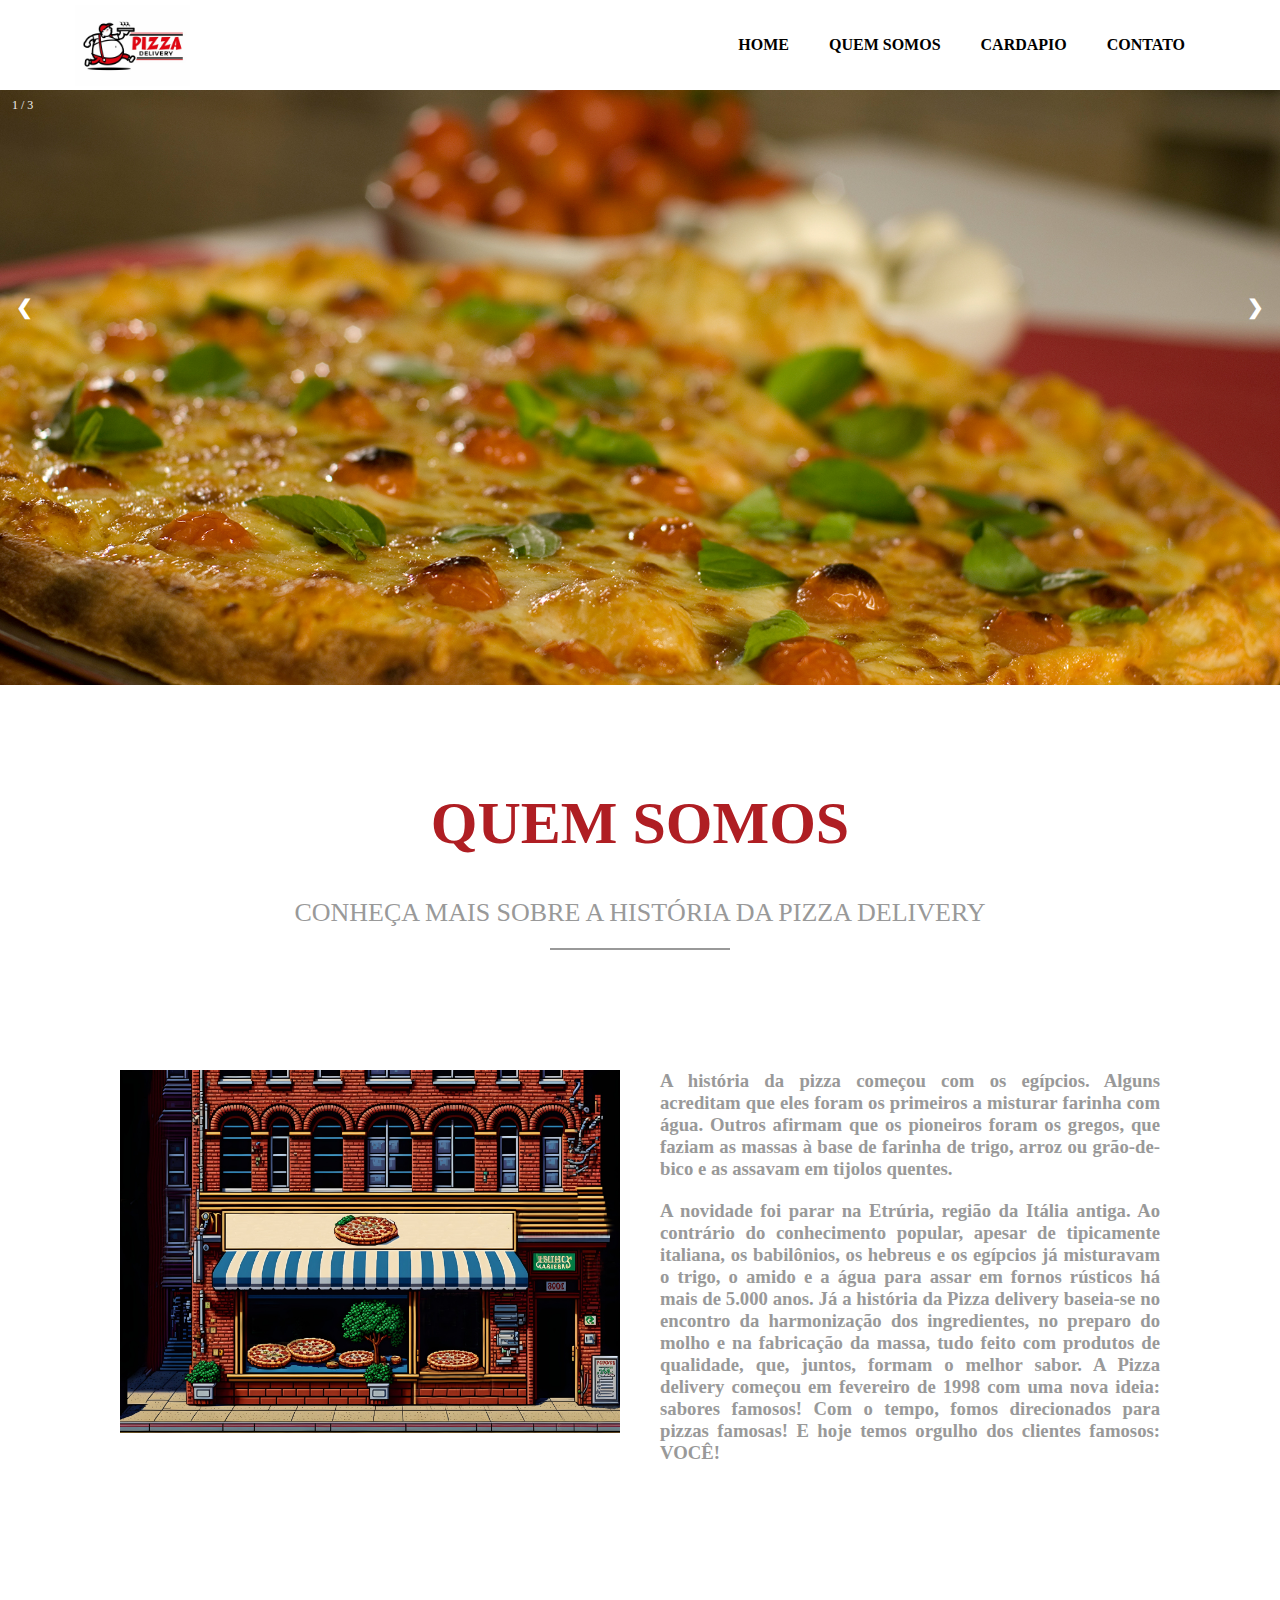
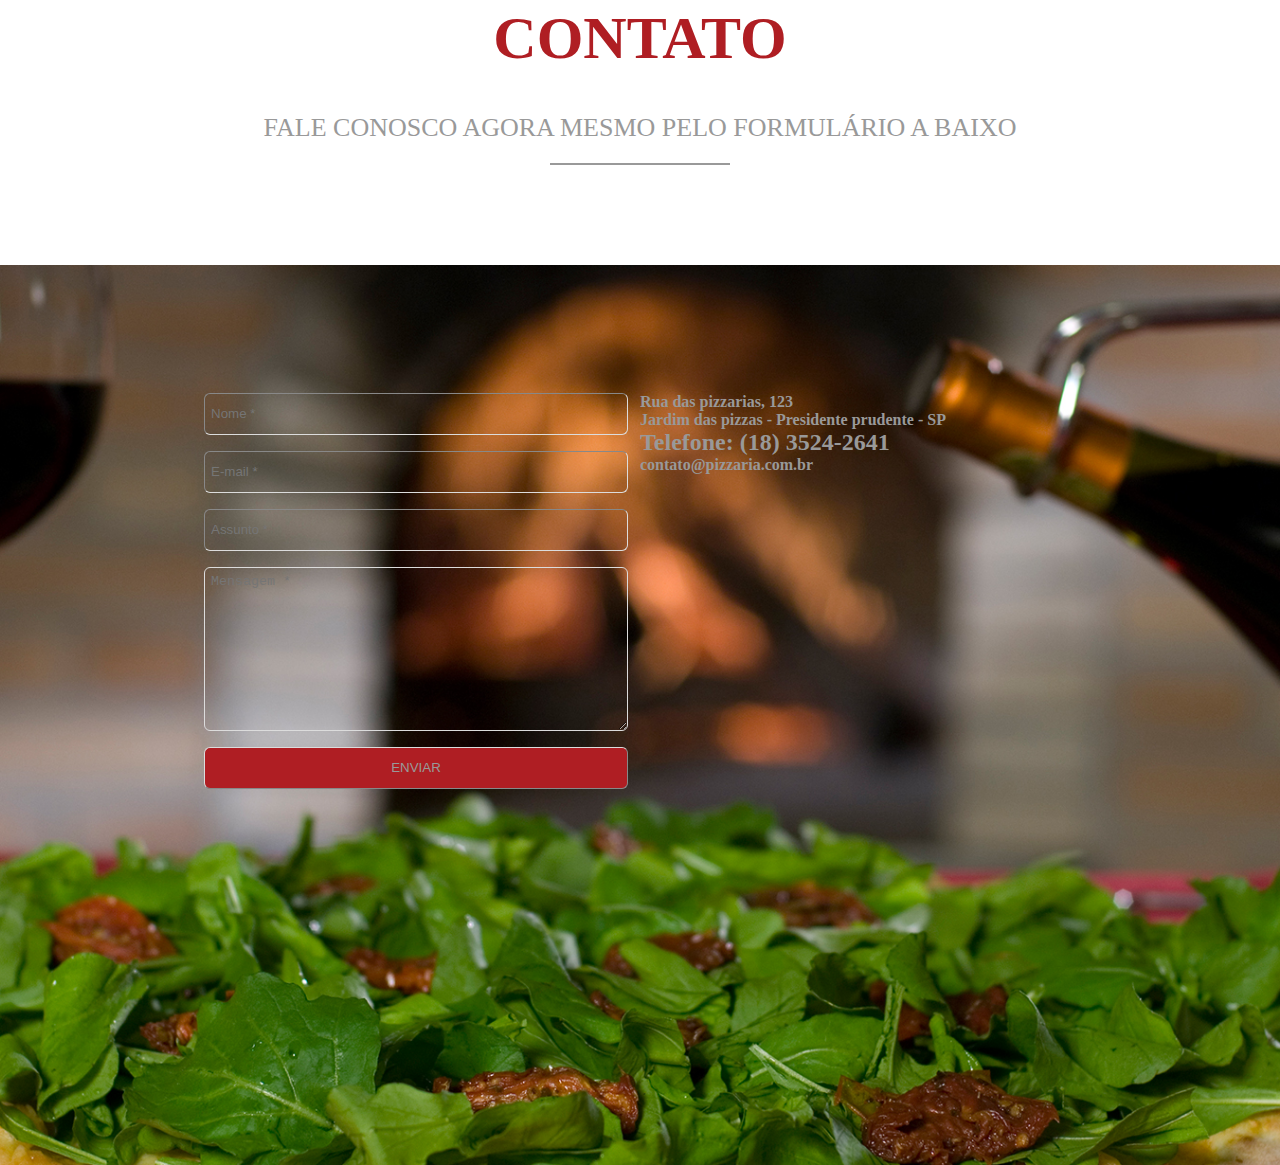
<file: pizzaria/index.html>
<!DOCTYPE html>
<html lang="en">

<head>
    <meta charset="UTF-8">
    <meta name="viewport" content="width=device-width, initial-scale=1.0">
    <meta http-equiv="X-UA-Compatible" content="ie=edge">

    <link rel="stylesheet" href="./assets/css/style.css">

    <title>Document</title>
</head>

<body>
    <header id="header">
        <div class="header">
            <div class="logo--area">
                <img src="./assets/images/logo.jpg" alt="logo marca da pizzaria" height="90%">
            </div>
            <div class="menu--area">
                <nav>
                    <ul>
                        <li><a href="#home">Home</a></li>
                        <li><a href="#quemsomos">Quem somos</a></li>
                        <li><a href="cardapio.html">Cardapio</a></li>
                        <li><a href="#contato">Contato</a></li>
                    </ul>
                </nav>
            </div>
            <!-- menu toggle -->
            <div class="menu--toggle">
                <div id="menu-opener" onclick="menuOpen()">
                    <img src="./assets/images/menu.png" alt="">
                </div>
                <div id="menu-area">
                    <ul>
                        <li><a href="#home">Home</a></li>
                        <li><a href="#quemsomos">Quem somos</a></li>
                        <li><a href="cardapio.html">Cardapio</a></li>
                        <li><a href="#contato">Contato</a></li>
                    </ul>
                </div>
            </div>
            <!-- fim menu toggle -->
        </div>
    </header>
    <div class="main">
        <section id="home">
            <!--
            <div class="home--area">
                <h1>SABOR E QUALIDADE</h1>
                <h1>INCONPARÁVEL</h1>    
            </div>
            -->
            <div class="container">

                <div class="slide--area">
                    <div class="slide--ordem">1 / 3</div>
                    <img src="./assets/images/banner1.jpg" style="width:100%">
                </div>

                <div class="slide--area">
                    <div class="slide--ordem">2 / 3</div>
                    <img src="./assets/images/banner2.jpg" style="width:100%">
                </div>

                <div class="slide--area">
                    <div class="slide--ordem">3 / 3</div>
                    <img src="./assets/images/banner4.jpg" style="width:100%">
                </div>

                <a class="voltar" onclick="plusSlides(-1)">&#10094;</a>
                <a class="proximo" onclick="plusSlides(1)">&#10095;</a>


            </div>
        </section>
        <section id="quemsomos">

            <div class="section--header">
                <div class="section--titulo">quem somos</div>
                <div class="section--descricao">Conheça mais sobre a história da Pizza delivery</div>
                <div class="section--sepador"></div>
            </div>
            <div class="quemsomos--area">
                <div class="quemsomos--img">
                    <img src="./assets/images/empresa.jpg" alt="" srcset="">
                </div>
                <div class="quemsomos--texto">
                    <h3>A história da pizza começou com os egípcios. Alguns acreditam que eles foram os primeiros a
                        misturar farinha com água. Outros afirmam que os pioneiros foram os gregos, que faziam as massas
                        à base de farinha de trigo, arroz ou grão-de-bico e as assavam em tijolos quentes.</h4>
                        <h3>A novidade foi parar na Etrúria, região da Itália antiga. Ao contrário do conhecimento
                            popular, apesar de tipicamente italiana, os babilônios, os hebreus e os egípcios já
                            misturavam o trigo, o amido e a água para assar em fornos rústicos há mais de 5.000 anos. Já
                            a história da Pizza delivery baseia-se no encontro da harmonização dos ingredientes, no preparo
                            do molho e na fabricação da massa, tudo feito com produtos de qualidade, que, juntos, formam
                            o melhor sabor. A Pizza delivery começou em fevereiro de 1998 com uma nova ideia: sabores
                            famosos! Com o tempo, fomos direcionados para pizzas famosas! E hoje temos orgulho dos
                            clientes famosos: VOCÊ!</h3>
                </div>
            </div>

        </section>


        <section id="contato">

            <div class="section--header">
                <div class="section--titulo">CONTATO</div>
                <div class="section--descricao">FALE CONOSCO AGORA MESMO PELO FORMULÁRIO A BAIXO</div>
                <div class="section--sepador"></div>
            </div>
            <div class="contato--area">
                <div class="formulario--area">
                    <form action="">
                        <input type="text" name="nome" id="nome" placeholder="Nome *">
                        <input type="email" name="email" id="email" placeholder="E-mail *">
                        <input type="text" name="assunto" id="assunto" placeholder="Assunto *">
                        <textarea name="mensagem" id="mensagem" cols="30" rows="10" placeholder="Mensagem *"></textarea>
                        <input type="submit" value="ENVIAR">
                    </form>
                </div>
                <div class="enderecos--area">
                    <div class="endereco">
                        <h4>Rua das pizzarias, 123</h4>
                        <h4>Jardim das pizzas - Presidente prudente - SP</h4>
                        <h2>Telefone: (18) 3524-2641</h2>
                        <h4>contato@pizzaria.com.br</h4>
                    </div>
                </div>

            </div>
        </section>
    </div>
    <footer>

    </footer>
    <script src="./assets/js/script.js"></script>
</body>

</html>
</file>
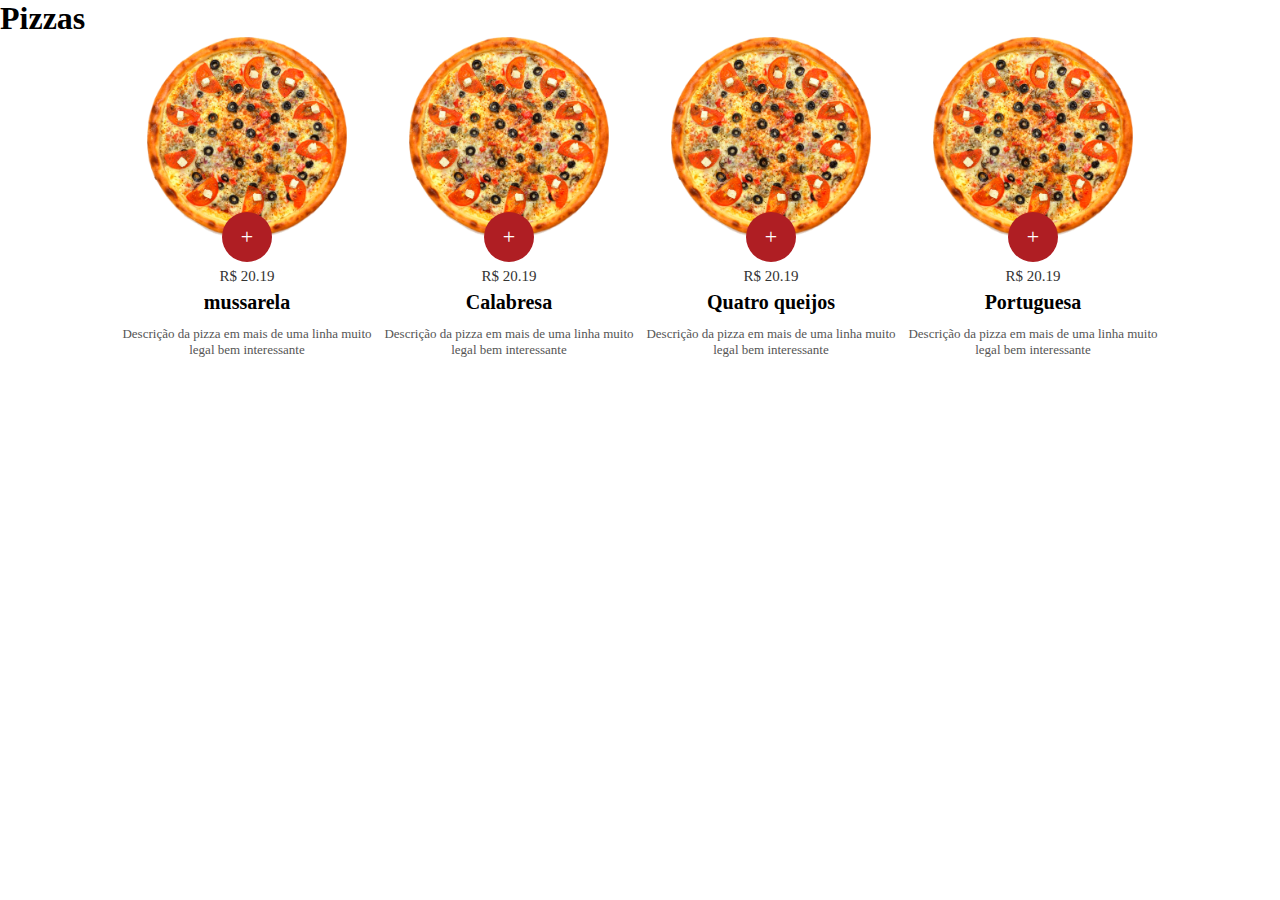
<file: pizzaria/cardapio.html>
<!DOCTYPE html>
<html lang="en">
<head>
    <meta charset="UTF-8">
    <meta name="viewport" content="width=device-width, initial-scale=1.0">
    <meta http-equiv="X-UA-Compatible" content="ie=edge">
    <link rel="stylesheet" href="./assets/css/style.css">
    <script src="./assets/js/pizzas.js"></script>
    <title>Document</title>
</head>
<body>
    <!-- class models sempre sera display none, porque aqui é so o modelo da estrutura do pizza item -->
    <div class="models">
        <div class="pizza--item">
            <a href="">
                <div class="pizza--item--img">
                    <img src="./assets/images/pizza.png" alt="" width="200px">
                </div>
                <div class="pizza--item--add">+</div>
            </a>
            <div class="pizza--item--preco">--</div>
            <div class="pizza--item--nome">--</div>
            <div class="pizza--item--desc">--</div>
        </div>
    </div>
    <main>
        <h1>Pizzas</h1>
        <div class="pizzas--area"></div>   
    </main>
    <div class="pizza--modal--area">
        <div class="pizza--modal--body">
            <div class="pizza--big">
                <img src="./assets/images/pizza.png" >
            </div>
            <div class="pizza--info">
                <h1>--</h1>
                <div class="pizza--info--desc">--</div>
                <div class="pizza--info--sizearea">
                    <div class="pizza--info--setor">Tamanhos</div>
                    <div class="pizza--info--sizes">
                        <div class="pizza--info--size">PEQUENO <span>--</span></div>
                        <div class="pizza--info--size">MEDIO <span>--</span></div>
                        <div class="pizza--info--size">GRANDE <span>--</span></div>
                    </div>
                </div>
                <div class="pizza--info--precoarea">
                    <div class="pizza--info--setor">preço</div>
                    <div class="pizza--info--preco">
                        <div class="pizza--info--precoatual">R$ --</div>
                        <div class="pizza--info--qtarea">
                            <button class="pizza--info--qtmenos">-</button>
                            <div class="pizza--info--qt">1</div>
                            <button class="pizza--info--qtmais">+</button>
                        </div>
                    </div>
                </div>
                <div class="pizza--info--addbtn">Adicionar ao carrinho</div>
                <div class="pizza--info--cancelbtn">Cancelar</div>    
            </div>
        </div>
    </div>
    <script src="./assets/js/cardapio.js"></script>
</body>
</html>

<!-- 

 criando divs para cada item da pizza?
 div ser um link

 div pizza--item
    dentro da div
    link a
        dentro do link 
        div img
        div btn
    abaixo do link
    div preco
    div nome
    div descricao

-->
</file>
<file: pizzaria/assets/css/style.css>
* {
    margin: 0;
    padding: 0;
    box-sizing: border-box;
}

.sticky {
    position: fixed;
    top: 0;
    width: 100%;
    background-color: #530D0E;
    height: 80px;
    z-index: 999;
    clear: both;
}


header {
    height: 90px;
    padding: 0 75px 0 75px;
}

.header {
    display: flex;
    height: 100%;
}

.logo--area, .menu--area {
    flex: 1;
}

.menu--area {
    display: flex;
    justify-content: flex-end;
}

.logo--area {
    display: flex;
    align-items: center;
}

nav ul {
    display: flex;
    height: 100%;
}

nav ul li {
    display: flex;
    justify-content: center;
    align-items: center;
}

nav ul li a {
    display: flex;
    text-decoration: none;
    color: #000;
    text-transform: uppercase;
    font-weight: bold;
    height: 100%;
    align-items: center;
    padding: 0 20px 0 20px;
}

nav ul li a:hover {
    background-color: #AF1E23;
    color: #EEE;
}

.home--area {
    height: 100vh;
    background-image: url('../images/banner2.jpg');
    background-position: center;
    background-size: cover;
    display: flex;
    flex-direction: column;
    justify-content: center;
    align-items: center;
}

.home--area h1{
    background-color: #AF1E23;
    color: #fff;
    font-size: 4em;
    padding: 8px;
    -webkit-text-stroke: .5px yellow;
}

.contato--area {
    height: 100vh;
    background-image: url('../images/banner4.jpg');
    background-position: center;
    background-size: cover;
    display: flex;
    padding-top: 10%;
}

.formulario--area, .enderecos--area {
    flex: 1;
    height: 100%;
}

.formulario--area {
    display: flex;
    justify-content: flex-end;
    align-items: flex-start;
}

form {
    display: flex;
    flex-direction: column;
    width: 70%;
}

input, textarea {
    margin-bottom: 16px;
    margin-left: 12px;
    margin-right: 12px;
    background-color: transparent;
    border-radius: 6px;
    border-width: 1px;
    padding: 6px;
    outline: none;
    border-color: #dcdcdc;
    color: #999;
    box-shadow: none;
    appearance: none;
}

input {
    height: 42px;
}

input[type="submit"] {
    background-color:#AF1E23 ;
}

/*
.opcacidade {
    display: flex;
    flex: 1;
    width: 100%;
    height: 100%;
    background-color: rgba(0, 0, 0, 0.75);
}
*/

.enderecos--area {
    display: flex;
    justify-content: flex-start;
    align-items: flex-start;
}

.enderecos--area h4,
.enderecos--area h2{
    color: #999;
}

.section--header {
    display: flex;
    flex-direction: column;
    align-items: center;
    padding-top: 100px;
    padding-bottom: 100px;
}

.section--titulo {
    color: #AF1E23;
    font-size: 60px;
    font-weight: bold;
    text-transform: uppercase;
    margin-bottom: 40px;

}

.section--descricao {
    color: #999;
    font-size: 26px;
    text-transform: uppercase;
    margin-bottom: 20px;
}

.section--sepador {
    width: 180px;
    border: 1px solid #999;
}

.quemsomos--area {
    display: flex;
    padding-left: 100px;
    padding-right: 100px;
}

.quemsomos--img {
    padding: 20px;
    flex: 1;
    text-align: right;
}

.quemsomos--img img {
    width: 100%;
}

.quemsomos--texto {
    flex: 1;
    padding: 20px;
}

.quemsomos--texto h3 {
    color: #999;
    margin-bottom: 20px;
    text-align: justify;
}


.pizza--item {
    text-align: center;
    max-width: 250px;
    margin-left: 6px;
    margin-right: 6px;
    margin-bottom: 6px;
    flex: 1;
    
    /*box-shadow: 0px 0px 15px #999;*/
}

.pizza--item a {
    display: flex;
    flex-direction: column;
    align-items: center;
    text-decoration: none;
}

.pizza--item--img {
    width: 200px;
    height: 200px;
    border-radius: 100px;
}
.pizza--item--img img {
    width: 100%;
    height: auto;
}

.pizza--item--add {
    width: 50px;
    height: 50px;
    border-radius: 25px;
    background-color: #AF1E23;
    line-height: 50px;
    text-align: center;
    color: #FFF;
    font-size: 22px;
    cursor: pointer;
    margin-top: -25px;
}

.pizza--item a:hover .pizza--item--add {
    background-color: #530D0E;
}

.pizza--item--preco {
    font-size: 15px;
    color: #333;
    margin-top: 6px;
}

.pizza--item--nome {
    font-size: 20px;
    font-weight: bold;
    color: #000;
    margin-top: 6px;
}

.pizza--item--desc {
    font-size: 13px;
    color: #555;
    margin-top: 12px;
}

.models {
    display: none;
}

.pizzas--area {
    display: flex;
    justify-content: center;
    flex-wrap: wrap;
}


.pizza--modal--area {
    position: fixed;
    top: 0;
    left: 0;
    bottom: 0;
    right: 0;
    background-color: rgba(255, 255, 255, 0.5);
    display: none;
    justify-content: center;
    align-items: center;
}

.pizza--modal--body {
    border-radius: 10px;
    background-color: #FFF;
    width: 900px;
    box-shadow: 0px 0px 15px #999;
    display: flex;
    
}

.pizza--big {
    flex: 1;
    display: flex;
    justify-content: center;
    align-items: center;
    padding-top: 6px;
    padding-bottom: 6px;
}

.pizza--big img {
    height: 400px;
    width: auto;
}

.pizza--info {
    flex: 1;
    font-family: 'Segoe UI', Helvetica, Arial;
    padding-top: 50px;
    padding-bottom: 50px;
}

.pizza--info, .pizza--info--desc {
    font-size: 15px;
    color: #999;
    margin-top: 10px;
}

.pizza--info--setor {
    color: #CCC;
    text-transform: uppercase;
    font-size: 14px;
    margin-top: 30px;
    margin-bottom: 10px;
}

.pizza--info--sizes {
    display: inline-flex;
    border-radius: 10px;
    overflow: hidden;
}

.pizza--info--size {
    padding: 10px 15px;
    color: #000;
    background-color: #EEE;
    font-size: 13px;
    font-weight: bold;
    cursor: pointer;
}

.pizza--info--preco {
    display: flex;
    align-items: center;
}

.pizza--info--precoatual {
    font-size: 28px;
    margin-right: 30px;
}

.pizza--info--qtarea {
    display: inline-flex;
    border-radius: 10px;
    background-color: #EEE;
    height: 30px;
}

.pizza--info--qtarea button {
    border: 0;
    background-color: transparent;
    font-size: 17px;
    outline: 0;
    cursor: pointer;
    padding: 0 10px;
    color: #333;
}

.pizza--info--qt {
    line-height: 30px;
    font-size: 12px;
    font-weight: bold;
    padding: 0px 5px;
    color: #000;
}

.pizza--info--addbtn {
    margin-top: 30px;
    padding: 20px 30px;
    border-radius: 20px;
    background-color: #AF1E23;
    color: #FFF;
    display: inline-block;
    cursor: pointer;
    margin-right: 30px;
}

.pizza--info--cancelbtn {
    display: inline-block;
    cursor: pointer;
}

/* inicio menu toggle */

.menu--toggle {
    position: fixed;
    top: 0;
    right: 0;
    z-index: 999; /* propriedade que define o nivel (camada) da div na pilha (colocar a frente ou para tras de outra div) */
    display: none; /*inicialmente none porem quando clicar no menu opener ele aparece */
}

#menu-opener {
    width: 40px;
    height: 40px;
    cursor: pointer;
    margin-top: 10px;
    margin-right: 10px;
}
#menu-opener img {
    width: 36px;
}
#menu-area {
    width: 0px;
    height: 100vh;
    background-color: #530D0E;
    overflow-x: hidden; /* ocultar tudo que sobrar na horizontal */
    overflow-y: auto; /* automatico na vertical colocar scroll se necessario */
    transition: all ease .5s; /* leve efeito na transicao no momento que o menu aparecer */
}

#menu-area ul {
    margin: 0;
    padding: 0;
    margin-top: 20px;
}

#menu-area li {
    display: block;
    padding: 10px;
    list-style: none;
    font-weight: bold;
    cursor: pointer;
}

#menu-area li a {
    text-decoration: none;
    color: #FFF;
    text-transform: uppercase;
}
#menu-area li:hover {
    background-color: #AF1E23;
}

.menu-opened {
    width: 140px !important; /* o important forca a aplicacao do tamanho independente */
}

/* slide show */
.container {
    position: relative;
  }

  

.slide--area {
    display: none;
  }
  
  .cursor {
    cursor: pointer;
  }
  
  .voltar,
  .proximo {
    cursor: pointer;
    position: absolute;
    top: 40%;
    width: auto;
    padding: 16px;
    margin-top: -50px;
    color: white;
    font-weight: bold;
    font-size: 20px;
    border-radius: 0 3px 3px 0;
    user-select: none;
    -webkit-user-select: none;
  }
  
  .proximo {
    right: 0;
    border-radius: 3px 0 0 3px;
  }
  
  .voltar:hover,
  .proximo:hover {
    background-color: rgba(0, 0, 0, 0.8);
  }
  
  /* Number text (1/3 etc) */
  .slide--ordem {
    color: #f2f2f2;
    font-size: 12px;
    padding: 8px 12px;
    position: absolute;
    top: 0;
  }

  

/* 
como ficaria nosso menu de navegacao nosso header se abrirmos o site em um celular?
a visualizacao como fica? e como devemos planejar para tantos dispositivos?

flexbilidade X responsividade 

    diante de diversos dispositivos e tamanhos de telas diferentes precisamos desenvolver nosso
    website sempre pensando em flexbilidade e responsividade

    flexbilidade é como seu elementos se ajustam (diminiuem ou esticam) diante de mudancas de tamanho
    por exemplo alterar medidas fixas(px) para medidas fluidas: em, rem ou % dessa forma os elementos e a pagina
    consegue se expandir ou diminuir de acordo com a largura disponivel


    responsividade web é a forma que seus elementos reagem e ou se comportam
    diante de cada cenario/tamanho de tela
    para isso é necessario identificar o tamanho da tela do dispositivo é importante considerar
    que o elemento ja esteja flexivel para se adapatar e responder a mudanca

    para identificar o tamanho da tela usamos media ou media queries
    com as media queries vc pode definir estilos para tamanhos diferentes, reordenar layout 
*/

@media (max-width:840px) { 
    .menu--area {
        display:none;
    }
    .menu--toggle {
        display: flex;
    }
    .quemsomos--area, .contato--area {
        flex-direction: column;
        padding-left: 6px;
        padding-right: 6px;
    }
    .section--titulo, .section--descricao, .section--descricao {
        text-align: center;
    }
    .formulario--area, .enderecos--area {
        justify-content: center;
        align-items: center;
    }

}


/* fim menu toggle */
</file>
